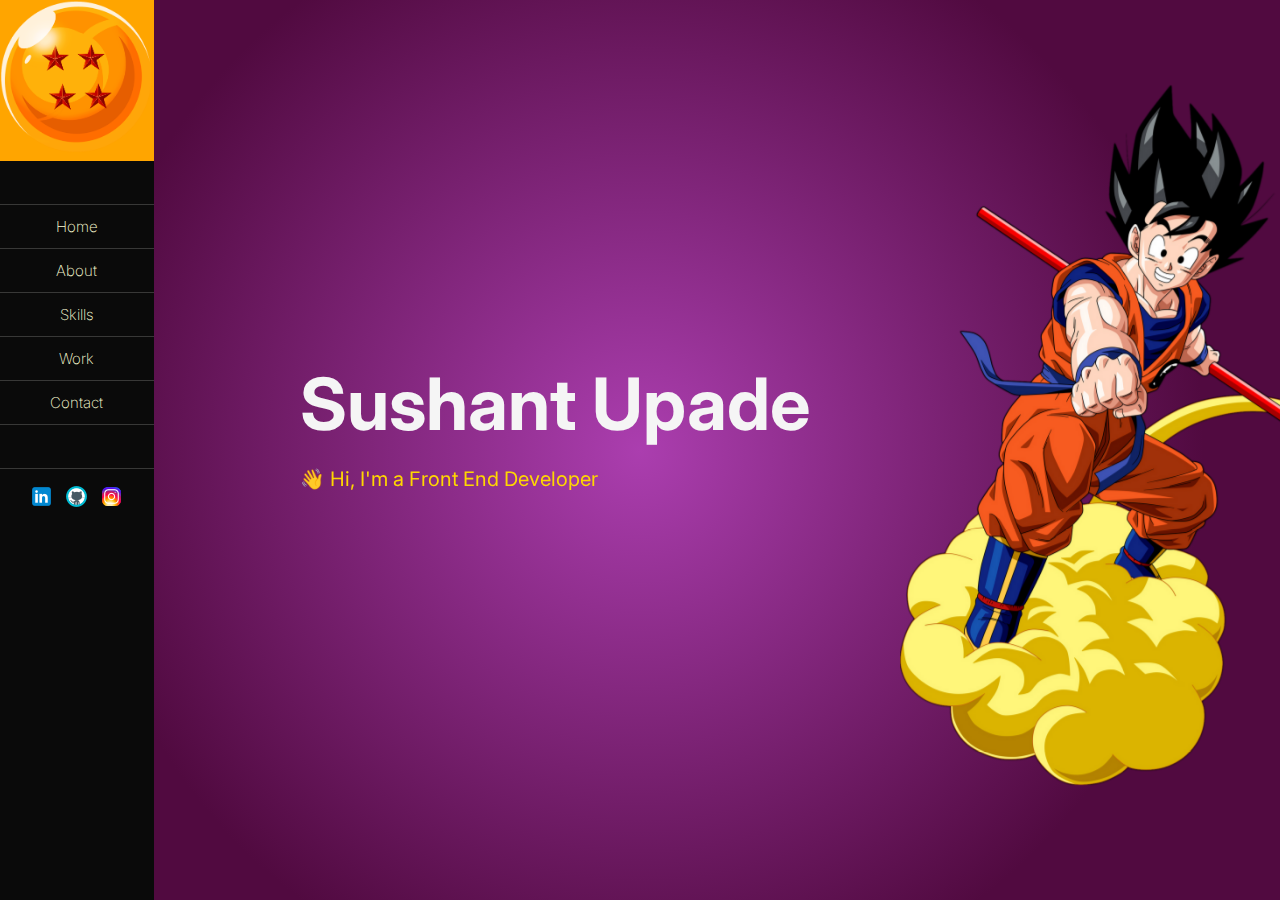
<file: index.html>
<!DOCTYPE html>
<html lang="en">

<head>
  <meta charset="UTF-8">
  <meta http-equiv="X-UA-Compatible" content="IE=edge">
  <meta name="viewport" content="width=device-width, initial-scale=1.0">
  <link rel="icon" type="image/png" href="/images/4starball.png">
  <link rel="stylesheet" href="/css/navBar.css">
  <link rel="stylesheet" href="/css/main.css">
  <link rel="preconnect" href="https://fonts.googleapis.com">
  <link rel="preconnect" href="https://fonts.gstatic.com" crossorigin>
  <link href="https://fonts.googleapis.com/css2?family=Inter:wght@200;400;700&display=swap" rel="stylesheet"> 
  <title>Sushant Upade | Web Dev</title>
</head>

<body>
  <header>
    <nav class="navbar">
      <!-- NAVIGATION MENU -->
      <ul class="nav-links">
        <div class="logo">
          <a href="/index.html"><img src="/images/4starball.png" alt="brand-image" width="153"></a>
          <!-- <span id="description">Front End Developer</span> -->
        </div>
        <!-- USING CHECKBOX HACK -->
        <input type="checkbox" id="checkbox_toggle" />
        <label for="checkbox_toggle" id="remember" class="hamburger">&#9776;</label>
        
        <!-- NAVIGATION MENUS -->
        <div class="menu">
          <ul class="main-menu">
            <li><a href="/"><br></a></li>
            <li><a href="/index.html">Home</a></li>
            <li><a href="/html/about.html">About</a></li>
            <li><a href="/html/skills.html">Skills</a></li>
            <li class="services"><a href="/html/work.html">Work</a>
            <li><a href="/html/contact.html">Contact</a></li>
            <li><a href="/"><br></a></li>
          </ul>
          <ul class="social">
            <li><a href="https://www.linkedin.com/in/sushantupade"><img src="/images/icons8-linkedin-25.png" alt="linkedin"></a></li>
            <li><a href="https://github.com/mightyfinedev"><img src="/images/icons8-github-25.png" alt="github"></a></li>
            <li><a href=""><img src="/images/icons8-instagram-25.png" alt="instagram"></a></li>
          </ul>
        </div>
      </ul>
    </nav>
  </header>
  <main>
    <h1>Sushant Upade</h1>
    <br>
    <h3>&#128075; Hi, I'm a Front End Developer</h3>
    <div class="gokuHome">
      <img src="/images/home_goku.png" alt="goku welcomes" height="700">
    </div>
  </main>
  <footer>


  </footer>
</body>
<script src="/js/index.js"></script>
<script src="https://smtpjs.com/v3/smtp.js"></script>
</html>
</file>
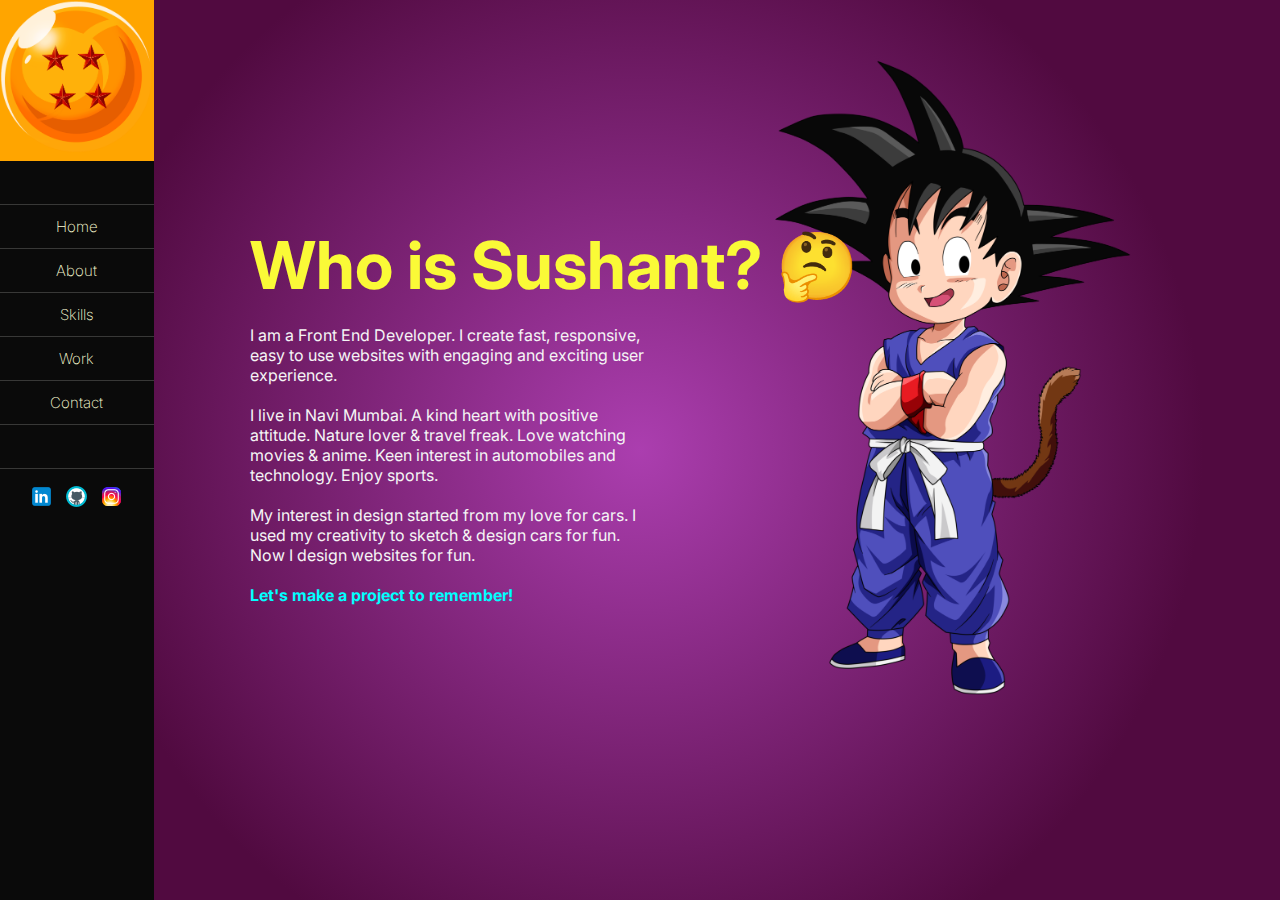
<file: html/about.html>
<!DOCTYPE html>
<html lang="en">
<head>
    <meta charset="UTF-8">
    <meta http-equiv="X-UA-Compatible" content="IE=edge">
    <meta name="viewport" content="width=device-width, initial-scale=1.0">
    <link rel="icon" type="image/png" href="/images/4starball.png">
  <link rel="stylesheet" href="/css/navBar.css">
  <!-- <link rel="stylesheet" href="/css/main.css"> -->
  <link rel="stylesheet" href="/css/about.css">
  <link rel="preconnect" href="https://fonts.googleapis.com">
  <link rel="preconnect" href="https://fonts.gstatic.com" crossorigin>
  <link href="https://fonts.googleapis.com/css2?family=Inter:wght@200;400;700&display=swap" rel="stylesheet"> 
  <title>Sushant Upade | Web Dev</title>
</head>
<body>
    <header>
        <nav class="navbar">
          <!-- NAVIGATION MENU -->
          <ul class="nav-links">
            <div class="logo">
              <a href="/index.html"><img src="/images/4starball.png" alt="brand-image" width="153"></a>
              <!-- <span id="description">Front End Developer</span> -->
            </div>
            <!-- USING CHECKBOX HACK -->
            <input type="checkbox" id="checkbox_toggle" />
            <label for="checkbox_toggle" id="remember" class="hamburger">&#9776;</label>
            
            <!-- NAVIGATION MENUS -->
            <div class="menu">
              <ul class="main-menu">
                <li><a href="/"><br></a></li>
                <li><a href="/index.html">Home</a></li>
                <li><a href="/html/about.html">About</a></li>
                <li><a href="/html/skills.html">Skills</a></li>
                <li class="services"><a href="/html/work.html">Work</a>
                <li><a href="/html/contact.html">Contact</a></li>
                <li><a href="/"><br></a></li>
              </ul>
              <ul class="social">
                <li><a href="https://www.linkedin.com/in/sushantupade"><img src="/images/icons8-linkedin-25.png" alt="linkedin"></a></li>
                <li><a href="https://github.com/mightyfinedev"><img src="/images/icons8-github-25.png" alt="github"></a></li>
                <li><a href=""><img src="/images/icons8-instagram-25.png" alt="instagram"></a></li>
              </ul>
            </div>
          </ul>
        </nav>
      </header>

      <div class="about">
        <p class="heading">Who is Sushant? &#x1F914;</p>
        <br>
        <p id="one">I am a Front End Developer. I  create fast, responsive, easy to use websites with engaging and exciting user experience. 
        </p>
        <br>
        <p id="two">I live in Navi Mumbai. A kind heart with positive attitude. Nature lover & travel freak. Love watching movies & anime. Keen interest in automobiles and technology. Enjoy sports.</p>
        <br>
        <p id="three">My interest in design started from my love for cars. I used my creativity to sketch & design cars for fun. Now I design websites for fun.</p>
        <br>
        <p id="4"><a href="">Let's make a project to remember!</a></p>
      </div>
      <div class="kidgoku">
        <img src="/images/kidgoku.png" alt="kid goku" height="700">
      </div>
</body>
<script src="/js/index.js"></script>
</html>
</file>
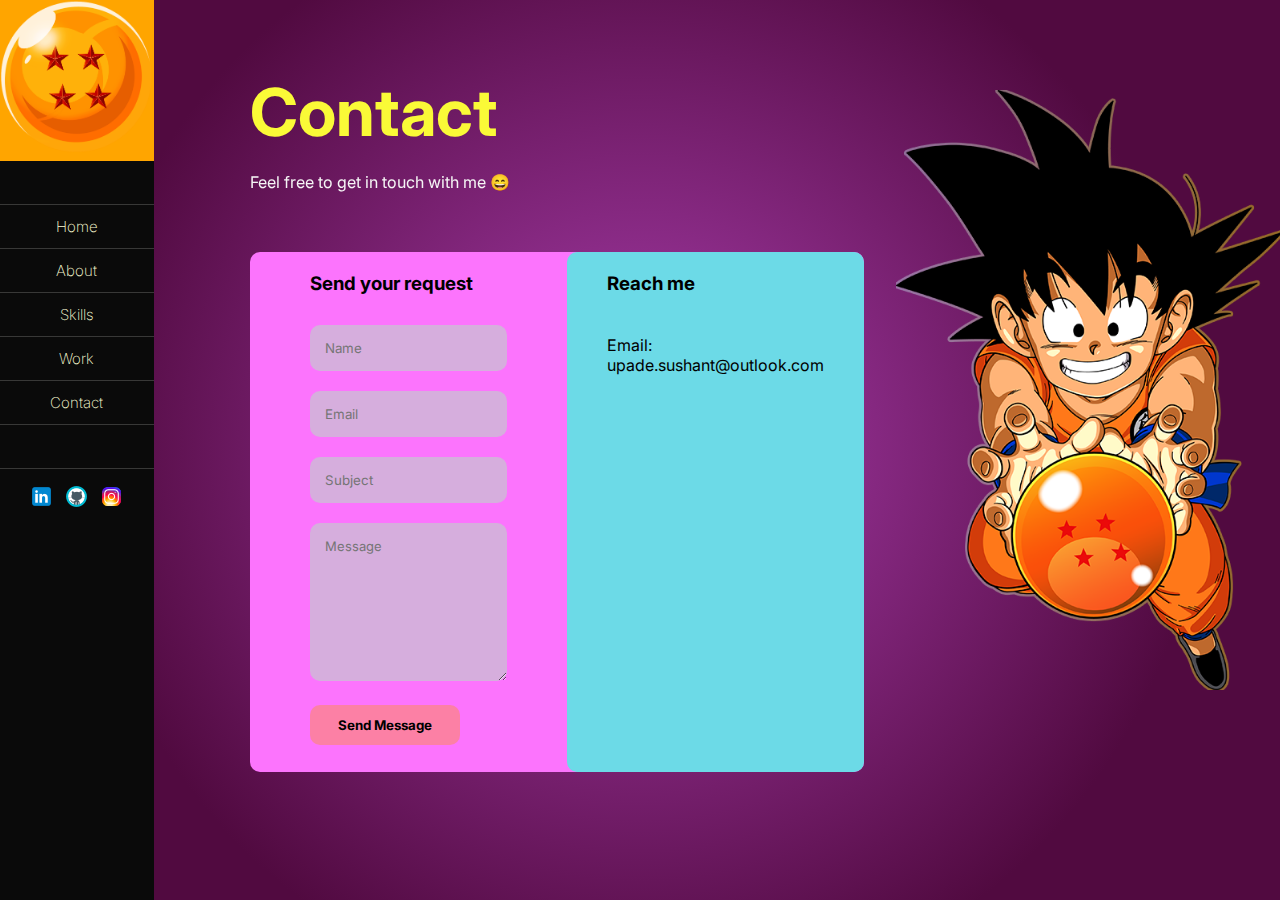
<file: html/contact.html>
<!DOCTYPE html>
<html lang="en">

<head>
  <meta charset="UTF-8">
  <meta http-equiv="X-UA-Compatible" content="IE=edge">
  <meta name="viewport" content="width=device-width, initial-scale=1.0">
  <link rel="icon" type="image/png" href="/images/4starball.png">
  <link rel="stylesheet" href="/css/navBar.css">
  <!-- <link rel="stylesheet" href="/css/main.css"> -->
  <!-- <link rel="stylesheet" href="/css/about.css"> -->
  <link rel="stylesheet" href="/css/contact.css">
  <link rel="preconnect" href="https://fonts.googleapis.com">
  <link rel="preconnect" href="https://fonts.gstatic.com" crossorigin>
  <link href="https://fonts.googleapis.com/css2?family=Inter:wght@200;400;700&display=swap" rel="stylesheet">
  <title>Sushant Upade | Web Dev</title>
</head>

<body>
  <header>
    <nav class="navbar">
      <!-- NAVIGATION MENU -->
      <ul class="nav-links">
        <div class="logo">
          <a href="/index.html"><img src="/images/4starball.png" alt="brand-image" width="153"></a>
          <!-- <span id="description">Front End Developer</span> -->
        </div>
        <!-- USING CHECKBOX HACK -->
        <input type="checkbox" id="checkbox_toggle" />
        <label for="checkbox_toggle" id="remember" class="hamburger">&#9776;</label>

        <!-- NAVIGATION MENUS -->
        <div class="menu">
          <ul class="main-menu">
            <li><a href="/"><br></a></li>
            <li><a href="/index.html">Home</a></li>
            <li><a href="/html/about.html">About</a></li>
            <li><a href="/html/skills.html">Skills</a></li>
            <li class="services"><a href="/html/work.html">Work</a>
            <li><a href="/html/contact.html">Contact</a></li>
            <li><a href="/"><br></a></li>
          </ul>
          <ul class="social">
            <li><a href="https://www.linkedin.com/in/sushantupade"><img src="/images/icons8-linkedin-25.png"
                  alt="linkedin"></a></li>
            <li><a href="https://github.com/mightyfinedev"><img src="/images/icons8-github-25.png" alt="github"></a></li>
            <li><a href=""><img src="/images/icons8-instagram-25.png" alt="instagram"></a></li>
          </ul>
        </div>
      </ul>
    </nav>
  </header>
  <div class="contact">
    <p class="contacthead">Contact</p>
    <br>
    <p class="contact1">Feel free to get in touch with me &#128516</p>
  </div>
  <div class="contactbox">
    <div class="contact-left">
      <h3>Send your request</h3>
      <br>
      <form onsubmit="sendEmail()">
        <div class="input-row">
          <div class="input-group">
            <label for="Name"></label>
            <input type="text" placeholder="Name " required>
          </div>
          <div class="input-group">
            <label for="Email"></label>
            <input type="email" placeholder="Email" required>
          </div>
          <div class="input-group">
            <label for="Subject"></label>
            <input type="text" placeholder="Subject" required>
          </div>
          <div class="input-group">
            <label for="Message"></label>
            <textarea name="Message" id="Message" cols="45" rows="8" placeholder="Message"></textarea>
          </div>
        </div>
        <button type="submit" id="submit">Send Message</button>
      </form>
    </div>
    <div class="contact-right">
      <h3>Reach me</h3>
      <br>
      <br>
        <p class="reach">
          Email:
        </p>
        <p class="mail">
          upade.sushant@outlook.com
        </p>
    </div>
  </div>
  <div class="contactgoku">
    <img src="/images/contactgoku.png" alt="contactgoku" height="600">
  </div>
</body>
<script src="/js/index.js"></script>
<script>
 document.getElementById("submit").addEventListener("click", sorry);
// input.addEventListener("click", sorry);

  function sorry() {
  alert ("Contact page is under maintenance. Please try again later.");
  } 

</script>
</html>
</file>
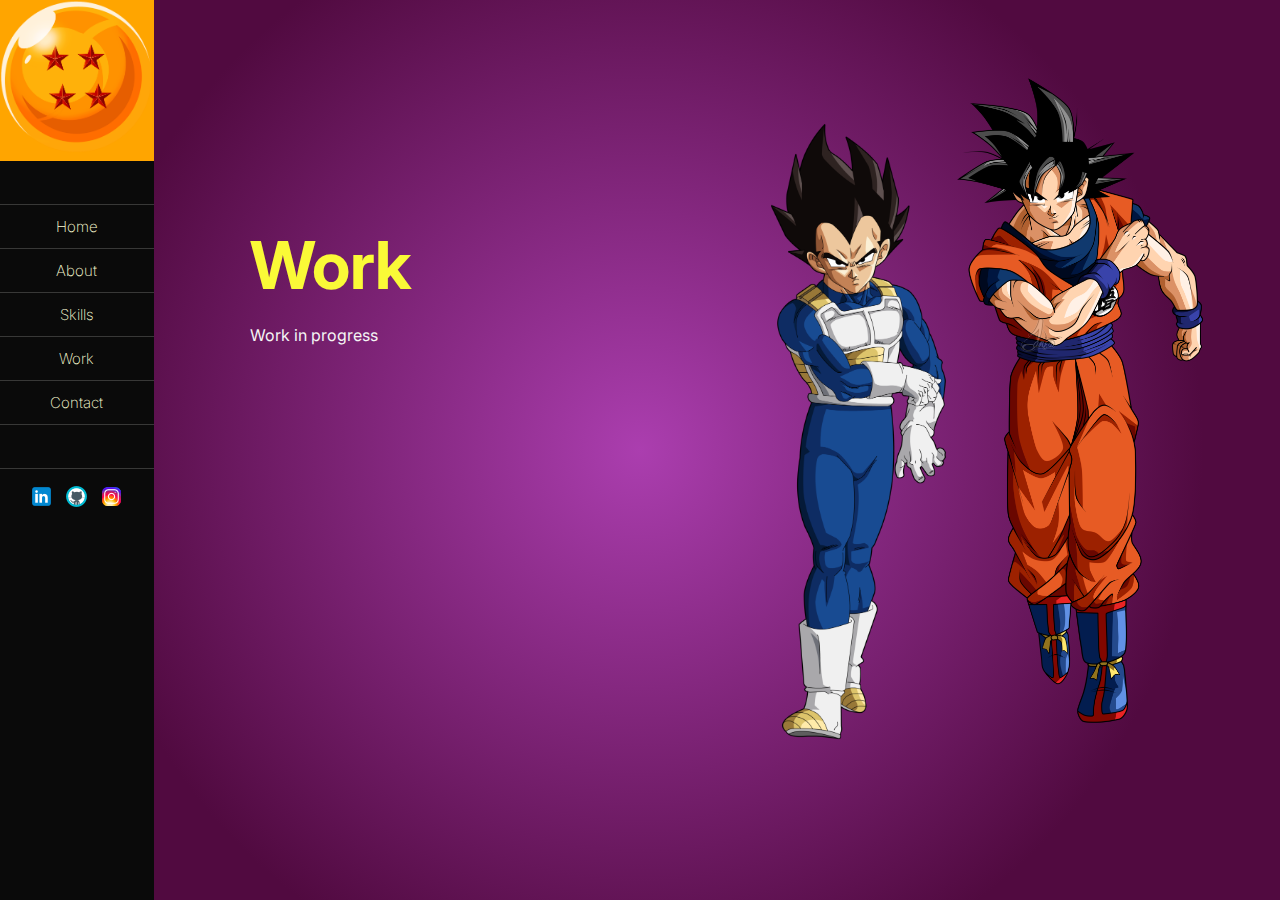
<file: html/work.html>
<!DOCTYPE html>
<html lang="en">
<head>
    <meta charset="UTF-8">
    <meta http-equiv="X-UA-Compatible" content="IE=edge">
    <meta name="viewport" content="width=device-width, initial-scale=1.0">
    <link rel="icon" type="image/png" href="/images/4starball.png">
  <link rel="stylesheet" href="/css/navBar.css">
  <!-- <link rel="stylesheet" href="/css/main.css"> -->
  <!-- <link rel="stylesheet" href="/css/about.css"> -->
  <link rel="stylesheet" href="/css/work.css">
  <link rel="preconnect" href="https://fonts.googleapis.com">
  <link rel="preconnect" href="https://fonts.gstatic.com" crossorigin>
  <link href="https://fonts.googleapis.com/css2?family=Inter:wght@200;400;700&display=swap" rel="stylesheet">
  <title>Sushant Upade | Web Dev</title>
</head>
<body>
    <header>
        <nav class="navbar">
          <!-- NAVIGATION MENU -->
          <ul class="nav-links">
            <div class="logo">
              <a href="/index.html"><img src="/images/4starball.png" alt="brand-image" width="153"></a>
              <!-- <span id="description">Front End Developer</span> -->
            </div>
            <!-- USING CHECKBOX HACK -->
            <input type="checkbox" id="checkbox_toggle" />
            <label for="checkbox_toggle" id="remember" class="hamburger">&#9776;</label>
            
            <!-- NAVIGATION MENUS -->
            <div class="menu">
              <ul class="main-menu">
                <li><a href="/"><br></a></li>
                <li><a href="/index.html">Home</a></li>
                <li><a href="/html/about.html">About</a></li>
                <li><a href="/html/skills.html">Skills</a></li>
                <li class="services"><a href="/html/work.html">Work</a>
                <li><a href="/html/contact.html">Contact</a></li>
                <li><a href="/"><br></a></li>
              </ul>
              <ul class="social">
                <li><a href="https://www.linkedin.com/in/sushantupade"><img src="/images/icons8-linkedin-25.png" alt="linkedin"></a></li>
                <li><a href="https://github.com/mightyfinedev"><img src="/images/icons8-github-25.png" alt="github"></a></li>
                <li><a href=""><img src="/images/icons8-instagram-25.png" alt="instagram"></a></li>
              </ul>
            </div>
          </ul>
        </nav>
      </header>
      <div class="work">
        <p class="workhead">
            Work
        </p>
        <br>
        <p class="work0">Work in progress</p>
      </div>
      <div class="gokuVegeta">
        <img src="/images/workvegeta.png" alt="workvegeta" height="620">
        <img src="/images/workgoku.png" alt="workgoku" height="670">
      </div>
</body>
<script src="/js/index.js"></script>
</html>
</file>
<file: css/navBar.css>
/* UTILITIES */
* {
    margin: 0;
    padding: 0;
    box-sizing: border-box;
   }

   body {
    /* background: #151515; */
    background: rgb(171,62,175);
    background: radial-gradient(circle, rgba(171,62,175,1) 0%, rgba(81,10,64,1) 72%); 
    font-family: 'Inter','Franklin Gothic Medium', 'Arial Narrow', Arial, sans-serif;
}
a {
    text-decoration: none;
}
   li {
    list-style: none;
   }
   
   /* NAVBAR STYLING STARTS */
   .navbar {
    font-weight: 200;
    max-width: 153.6px;
    height: 100vh;
    display: flex; 
    flex-direction: column;
    align-items: center;   
    background: #0A0A0A;
    position: -webkit-sticky;
    position: sticky;
    left: 0;
   }

   .nav-links a, .social {
    color: #FBFCD4;
   }

   /* LOGO */
   .logo {
    max-height: -moz-fit-content;
    max-height:fit-content;
    background: orange;
    font-size: 32px;
   }

   #description{
    font-size: 17px;
   }
   /* NAVBAR MENU */
   .menu {
    display: flex;
    flex-direction: column;
    font-size: 15px;
   }

   .main-menu li{
    display: flex;
    justify-content: center;
    width: 153.6px;
     padding: 12px  40px;
     border-bottom: #383837 solid 1px;
   }

   .menu li a:hover {
    color: rgba(251, 196, 3);
    transition: 0.1s ease;
   }

   .social{
    position: relative;
    top: 15px;
    display: inline-flex;
    gap:10px;
    justify-content: center;
   }

   .social li a img{
    height:25px;
   }
   /*RESPONSIVE NAVBAR MENU STARTS*/
/* CHECKBOX HACK */
input[type=checkbox]{
    display: none;
   } 
   /*HAMBURGER MENU*/
   .hamburger {
    display: none;
    color: #FBFCD4;
    font-size: 30px;
    -webkit-user-select: auto;
    user-select: none;
   }
   /* APPLYING MEDIA QUERIES */
   @media (max-width: 1200px) {
  
    .logo{
    display:none; 
   }
   
   .navbar{
    background: none;
   }

    .menu { 
    position: absolute;
    left: 0px;
    top: 0px;
    height: 100vh; ;
    width: 100vw;
    font-weight: 400;
    /* background: #0A0A0A; */
    background: rgb(247,87,0);
background: linear-gradient(323deg, rgba(247,87,0,1) 42%, rgba(17,59,214,1) 43%); 
    text-align: center;
    display: none;
   }
   

   .main-menu li{
    width:100vw;
   }

   .hamburger {
    display: block;
    position: relative;
    right: 55px;
    color: #FBFCD4;
    z-index: 3;
   }

   input[type=checkbox]:checked ~ .menu{
       display: block;
       display: flex;
       justify-content: center;
       align-items: center;
       transition: 0.4s ease;
   }
  
   
   }
</file>
<file: css/main.css>
main{
    position: absolute;
    left: 300px;
    top: 40%;
    font-weight: 700;
    transition-delay: 1s;
    transition: 1s ease-out;
}

h1{
    font-size: 72px;
    color: whitesmoke;
    /* transition-delay: 1s;
    transition: 1s ease-out; */
}

h3{
    font-size: 20px;
    font-weight: 400;
    color: gold;
    transition: 0.4s ease;
    /* transition-delay: 1s;
    transition: 1s ease-out; */
}

.gokuHome{
    position: absolute;
    left: 600px;
    top: -210%;
    transition-delay: 1s;
    transition: 1s ease-out;
}

 
@media (max-width: 500px){

    main{
        position: absolute;
        top: 15%;
        left: 25vw;
        z-index: -1;
    }

    h1{
        font-size: 44px;
        width: 30vw;
    }

    h3{
        font-size: 14px;
    }

    .gokuHome{
        position: absolute;
        left:-33%;
        top: 150%;
    }

    img{
        height: 55vh;
    }

} 



@media (max-width: 1200px) and (min-width: 501px){

    main{
        position: absolute;
        top: 10%;
        left: 11vw;
        z-index: -1;
    }

    h1{
        position: absolute;
        top:25vh;
        font-size: 68px;
        width: 30vw;
    }

    h3{
        position: absolute;
        top:50vh;
        font-size: 18px;
        width: 50vw;
    }

    .gokuHome{
        position: absolute;
        left: 30vw;
        top: 70%;
    }

    img{
        height: 80vh;
    }
    
}

@media (max-height: 500px) {

    main{
        position: absolute;
        top: 10%;
        left: 11vw;
        z-index: -1;
    }

    h1{
        position: absolute;
        top:23vh;
        font-size: 48px;
        width: 30vw;
    }

    h3{
        position: absolute;
        top:57vh;
        font-size: 14px;
        width: 50vw;
    }

    .gokuHome{
        position: absolute;
        left: 30vw;
        top: 70%;
    }

    img{
        height: 80vh;
    }
    
}
</file>
<file: css/about.css>
.about{
    height: 30vh;
    width: 31vw;
    position: absolute;
    left:250px;
    top:25%;
    color: whitesmoke;
    /* transition: 1s ease; */
    transition-delay: 1s;
    transition: 1s ease-out;
}

.heading{
    width: 50vw;
    font-size: 66px;
    font-weight: 700;
    color: #FAFA37;
    transition: 1s ease;
    transition-delay: 1s;
    transition: 1s ease-out;
}

.about p a{
    text-decoration: none;
    color: aqua;
    font-weight: 700;
}

.kidgoku{
    position: absolute;
    left: 60vw;
    top: 0%;
    z-index: -1;
    /* transition: 1s ease; */
    transition-delay: 1s;
    transition: 1s ease-out;
}

@media  (max-width: 500px){

    .about{
        width: 80vw;
        position: absolute;
        top:5%;
        left: 11vw;
        z-index: -1;
    }

    .heading{
        width: 60vw;
        font-size: 44px;
    }    

    .kidgoku{
        position: absolute;
        top:60%;
        left: 30vw;
    }

    .kidgoku img{
        height: 300px;
    }    
}

@media  (max-width: 1200px) and (min-width: 501px){

    .about{
        position: absolute;
        top:10%;
        left: 11vw;
        z-index: -1;
    }

    .kidgoku{
        position: absolute;
        left: 60vw;
    }
}
</file>
<file: css/contact.css>
.contact{
    height: 30vh;
    width: 31vw;
    position: absolute;
    left:250px;
    top:8%;
    color: whitesmoke;
}

.contacthead{
    width: 50vw;
    font-size: 66px;
    font-weight: 700;
    color: #FAFA37;
}

.contactgoku{
    position: absolute;
    left: 70vw;
    top: 10%;
    z-index: -1;
}

.contactbox{
    position: absolute;
    top: 28%;
    left: 250px;
    height: 520px;
    /* height: 70vh; */
    width: 48vw;
    background: #FC74FD;
    border-radius: 10px;
    display: flex;
    transition-duration: 0.4s;
}

.contact-left{
    flex-basis: 60%;
    padding: 20px 60px;
}

.contact-right{
    flex-basis: 40%;
    padding: 20px 40px;
    background: #6CDAE7;
    border-radius: 10px;
}

.input-row{
    display: flex;
    flex-direction: column;
    row-gap: 20px;
    margin-top: 10px;
    margin-bottom: 20px;
}

.input-row, .input-group{
    flex-basis: 45%;
}

input{
    width: 100%;
    border: none;
    border-radius: 10px;
    padding: 15px;
    background: #D6AEDD;
    font-family: 'Inter','Franklin Gothic Medium', 'Arial Narrow', Arial, sans-serif;
    transition-duration: 0.4s;
}

textarea{
    width: 100%;
    border: none;
    border-radius: 10px;
    padding: 15px;
    background: #D6AEDD;
    font-family: 'Inter','Franklin Gothic Medium', 'Arial Narrow', Arial, sans-serif;
    font-size: 13px;
}

button{
    background: #FC80A5;
    color: black;
    width: 150px;
    height: 40px;
    border: none;
    border-radius: 10px;
   font-weight: 700;
   font-family: 'Inter','Franklin Gothic Medium', 'Arial Narrow', Arial, sans-serif;
}

button:hover{
    background-color: #E936A7;
    color:#FAFA37;
    cursor: pointer;
    transition: 0.5s ease;
}

h3{
    color: black;
}


@media  (max-width: 500px){

    .contact{
        width: 80vw;
        position: absolute;
        top:8%;
        left: 11vw;
        z-index: -1;
    }

    .contacthead{
        width: 60vw;
        font-size: 44px;
    }    

    .contactgoku{
        position: absolute;
        top:60%;
        left: 50vw;
    }

    .contactgoku img{
        height: 300px;
    }    

    .contactbox{
        position: absolute;
        top: 23%;
        left: 25px;
        height: 450px;
        width: 88vw;
        background: #FC74FD;
        border-radius: 10px;
        display: flex;
        flex-direction: column;
        transition-duration: 0.4s;
        z-index: -1;
    }

    textarea{
        width: 100%;
        height: 60%;
    }

    button{
       position: relative;
       bottom: 60px;
    }
    
    .contact-left{
        /* flex-basis: 60%; */
        padding: 20px 20px;
    }
    
    .contact-right{
        width: 88vw;
        /* flex-basis: 40%; */
    }

}



@media  (max-width: 1200px) and (min-width: 501px){

    .contact{
        position: absolute;
        top:5%;
        left: 11vw;
        z-index: -1;
    }

    .contactgoku{
        position: absolute;
        top:5%;
        left: 55vw;
    }

    .contactgoku img{
        height: 70vh;
    }

    .contacthead{
        width: 60vw;
        font-size: 60px;
        font-weight: 700;
    }

    .contactbox{
        position: absolute;
        top: 28%;
        left: 80px;
        height: 480px;
        width: 48vw;
        background: #FC74FD;
        border-radius: 10px;
        display: flex;
        transition-duration: 0.4s;
    }

    textarea{
        width: 100%;
        height: 40%;
    }

    button{
       position: relative;
       bottom: 60px;
    }
    
    .contact-left{
        flex-basis: 60%;
        padding: 20px 20px;
    }
    
    .contact-right{
        flex-basis: 40%;
        padding: 20px 20px;
        background: #6CDAE7;
        border-radius: 10px;
    }
}
</file>
<file: css/work.css>
.gokuVegeta{
    position: absolute;
    left: 60vw;
    top: 8%;
    z-index: -1;
    transition-delay: 1s;
    transition: 1s ease-out;
}

.work{
    height: 30vh;
    width: 31vw;
    position: absolute;
    left:250px;
    top:25%;
    color: whitesmoke;
    transition-delay: 1s;
    transition: 1s ease-out;
}

.workhead{
    width: 50vw;
    font-size: 66px;
    font-weight: 700;
    color: #FAFA37;
    transition: 1s ease;
    transition-delay: 1s;
    transition: 1s ease-out;
}

@media  (max-width: 500px){

    .work{
        width: 80vw;
        position: absolute;
        top:10%;
        left: 11vw;
        z-index: -1;
    }

    .workhead{
        width: 60vw;
        font-size: 44px;
    }    

    .gokuVegeta{
        position: absolute;
        top:60%;
        left: 30vw;
    }

    .gokuVegeta img{
        height: 300px;
    }    
}


@media  (max-width: 1200px) and (min-width: 501px){

    .work{
        position: absolute;
        top:10%;
        left: 11vw;
        z-index: -1;
    }

    .gokuVegeta{
        position: absolute;
        top:20%;
        left: 35vw;
    }

    .gokuVegeta img{
        height: 500px;
    }    

}
</file>
